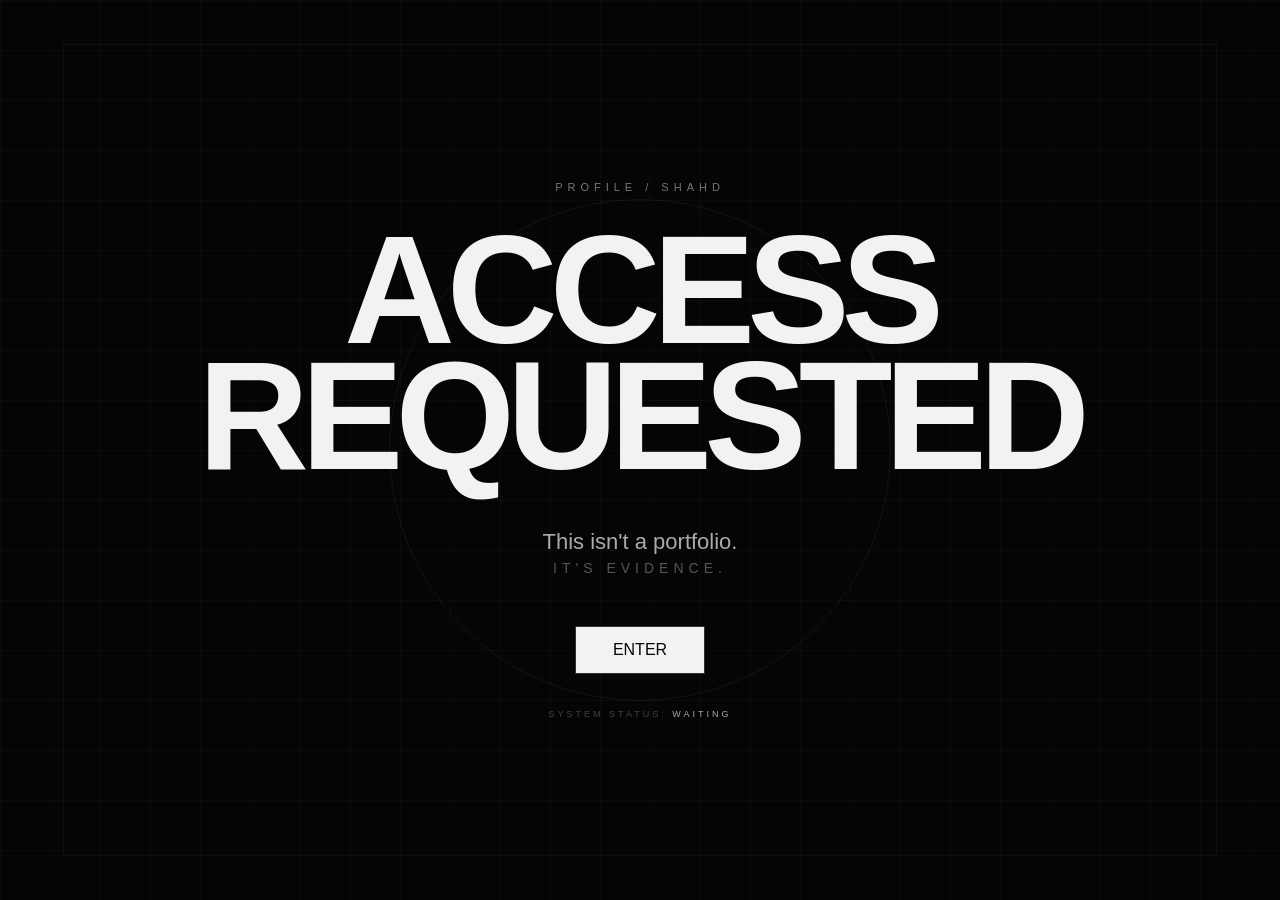
<file: index.html>
<!DOCTYPE html>
<html lang="en">

<head>
    <meta charset="UTF-8">

    <meta name="viewport" content="width=device-width, initial-scale=1.0">

    <meta
        name="description"
        content="Shahd Ahmed — an interactive portfolio built around projects, experiments and learning."
    >

    <title>Shahd — Evidence</title>

    <link rel="stylesheet" href="index.css">
</head>

<body>

    <!-- =====================================
         INTRO / ACCESS SCREEN
    ====================================== -->

    <main id="experience">

        <section id="access-screen">

            <div class="access-content">

                <p class="system-label">
                    PROFILE / SHAHD
                </p>

                <h1>
                    ACCESS<br>
                    REQUESTED
                </h1>

                <p class="warning">
                    This isn't a portfolio.
                </p>

                <p class="sub-warning">
                    It's evidence.
                </p>

                <div class="access-actions">

                    <button id="enter-btn">
                        ENTER
                    </button>

                </div>

                <p class="system-status">
                    SYSTEM STATUS:
                    <span>WAITING</span>
                </p>

            </div>

        </section>


        <!-- =====================================
             MAIN EXPERIENCE
        ====================================== -->

        <section id="main-interface" hidden>

            <!-- TOP INFORMATION -->

            <header class="interface-header">

                <p>
                    SHAHD / PROFILE
                </p>

                <p>
                    STATUS:
                    <span>BUILDING</span>
                </p>

            </header>


            <!-- =================================
                 QUESTION
            ================================== -->

            <section id="question">

                

                <h2>
                    I BUILD<br>
                    FOR THE WEB.
                </h2>

                <div class="choice-container">

                    <button
                        class="choice"
                        data-target="build"
                    >
                        <span>01</span>
                        HTML / CSS / JAVASCREIPT
                    </button>

                    <button
                        class="choice"
                        data-target="skills"
                    >
                        <span>02</span>
                        WEB DEVELOPER / STUDENT
                    </button>

                    <button
                        class="choice"
                        data-target="mistakes"
                    >
                        <span>03</span>
                        STILL BUILDING
                </button>
                </div>

            </section>


            <!-- =================================
                 PROJECTS
            ================================== -->

            <section
                id="build"
                class="experience-section"
            >

                
                <h2>
                    THINGS<br>
                    I BUILT.
                </h2>


                <!-- PROJECT 01 -->

                <article class="project">

                    <div class="project-header">

                        <span>
                            PROJECT_01
                        </span>

                        <span>
                            WEB
                        </span>

                    </div>

                    <h3>
                        FLOWER HOUSE
                    </h3>

                    <p class="project-intro">
                        An e-commerce experiment built
                        from scratch.
                    </p>


                    <!-- PROJECT PROCESS -->

                    <div class="project-process">

                        <div>
                            <span>01</span>
                            <strong>PROBLEM</strong>

                            <p>
                                I wanted to build a real
                                shopping experience instead
                                of a static website.
                            </p>
                        </div>


                        <div>
                            <span>02</span>
                            <strong>BUILD</strong>

                            <p>
                                HTML, CSS and JavaScript
                                became the foundation.
                            </p>
                        </div>


                        <div>
                            <span>03</span>
                            <strong>BREAK</strong>

                            <p>
                                Features didn't always work
                                the way I expected.
                            </p>
                        </div>


                        <div>
                            <span>04</span>
                            <strong>FIX</strong>

                            <p>
                                I tested, changed and rebuilt
                                the parts that failed.
                            </p>
                        </div>


                        <div>
                            <span>05</span>
                            <strong>RESULT</strong>

                            <p>
                                A responsive shopping website
                                with an interactive cart.
                            </p>
                        </div>

                    </div>


                    <a
                        href="https://sha7dahmed7-cmd.github.io/index-prog/"
                        target="_blank"
                    >
                        OPEN PROJECT →
                    </a>

                </article>


                <!-- PROJECT 02 -->

                <article class="project">

                    <div class="project-header">

                        <span>
                            PROJECT_02
                        </span>

                        <span>
                            JAVASCRIPT
                        </span>

                    </div>

                    <h3>
                        MOVIERATE
                    </h3>

                    <p class="project-intro">
                        A movie discovery website built
                        around interaction and search.
                    </p>


                    <div class="project-process">

                        <div>
                            <span>01</span>
                            <strong>IDEA</strong>

                            <p>
                                Create a simple place to
                                explore selected movies.
                            </p>
                        </div>


                        <div>
                            <span>02</span>
                            <strong>BUILD</strong>

                            <p>
                                Designed the interface and
                                connected the interactions.
                            </p>
                        </div>


                        <div>
                            <span>03</span>
                            <strong>TEST</strong>

                            <p>
                                Changed the structure after
                                seeing what worked and what didn't.
                            </p>
                        </div>


                        <div>
                            <span>04</span>
                            <strong>RESULT</strong>

                            <p>
                                A responsive movie website
                                with interactive elements.
                            </p>
                        </div>

                    </div>


                    <a
                        href="https://sha7dahmed7-cmd.github.io/MovieRate/"
                        target="_blank"
                    >
                        OPEN PROJECT →
                    </a>

                </article>

            </section>


            <!-- =================================
                 SKILLS
            ================================== -->

            <section
                id="skills"
                class="experience-section"
            >

                

                <h2>
                    WHAT I<br>
                    KNOW.
                </h2>

                <div class="skill-map">

    <!-- WEB -->
    <div class="skill-box">
        <span>WEB</span>

        <p>
            HTML<br>
            CSS<br>
            JavaScript
        </p>
    </div>


    <!-- TOOLS -->
    <div class="skill-box">
        <span>TOOLS</span>

        <p>
            GitHub<br>
            VS<br>
            VS Code
        </p>
    </div>


    <!-- NETWORK -->
    <div class="skill-box network-box">
        <span>NETWORK</span>

        <p>
            Computer Networks
        </p>
    </div>

</div>

            </section>


            <!-- =================================
                 MISTAKES
            ================================== -->

            <section
                id="mistakes"
                class="experience-section"
            >

                
                <h2>
                    THINGS<br>
                    I GOT WRONG.
                </h2>

                <div class="truth">

                    <p>
                        I didn't understand everything
                        the first time.
                    </p>

                    <p>
                        Sometimes I built things before
                        I completely understood how they worked.
                    </p>

                    <p>
                        Some of my early work wasn't good.
                    </p>

                    <p>
                        So I rebuilt it.
                    </p>

                </div>

            </section>


            <!-- =================================
                 LEARNING
            ================================== -->

            <section
                id="learning"
                class="experience-section"
            >

                

                <h2>
                    CURRENTLY<br>
                    BUILDING.
                </h2>

                <ul class="learning-list">

                    <li>
                        JavaScript
                    </li>

                    <li>
                        React
                    </li>

                    <li>
                        Full Stack Development
                    </li>

                    <li>
                        Networking
                    </li>

                    <li>
                        Cybersecurity
                    </li>

                </ul>

            </section>


            <!-- =================================
                 FUTURE
            ================================== -->

            <section
                id="future"
                class="experience-section"
            >

                

                <h2>
                    WHAT COMES<br>
                    NEXT?
                </h2>

                <div class="future-path">

                    <div>
                        <span>NOW</span>
                        <p>Information Systems</p>
                    </div>

                    <div>
                        <span>NEXT</span>
                        <p>Full Stack Development</p>
                    </div>

                    <div>
                        <span>LATER</span>
                        <p>Cybersecurity</p>
                    </div>

                    <div>
                        <span>UNKNOWN</span>
                        <p>Something I haven't built yet.</p>
                    </div>

                </div>

            </section>


            <!-- =================================
                 FINAL
            ================================== -->

            <section id="final">

                <p>
                    END_OF_PROFILE
                </p>

                <h2>
                    YOU MADE IT
                    THIS FAR.
                </h2>

                <p>
                    So...
                </p>

                <h3>
                    What do you want to build?
                </h3>

                <div class="final-actions">

                    <a href="#contact">
                        SEND A MESSAGE
                    </a>

                    
                </div>

            </section>


            <!-- =================================
                 CONTACT
            ================================== -->

            <section id="contact">

                

                <h2>
    LET'S BUILD
    SOMETHING.
</h2>

<p>
    LinkedIn / GitHub / Email
</p>

<a 
    href="https://www.linkedin.com/in/shahd-ashraf-791678386" 
    target="_blank"
>
    LINKEDIN ➔
</a>

<a 
    href="https://github.com/sha7dahmed7-cmd" 
    target="_blank"
>
    GITHUB ➔
</a>

<a 
    href="https://mail.google.com/mail/?view=cm&fs=1&to=sha7dahmed7@gmail.com" 
    target="_blank"
>
    EMAIL ➔
</a>

            </section>

        </section>

    </main>


    <!-- =====================================
         JAVASCRIPT
    ====================================== -->

    <script src="index.js"></script>

</body>

</html>
</file>
<file: index.css>
/* =========================================
   RESET
========================================= */

* {
    margin: 0;
    padding: 0;
    box-sizing: border-box;
}

html {
    scroll-behavior: smooth;
}

body {
    background: #050505;
    color: #f2f2f2;
    font-family: Arial, Helvetica, sans-serif;
    overflow-x: hidden;
}

button,
a {
    font: inherit;
}

button {
    cursor: pointer;
}

a {
    color: inherit;
    text-decoration: none;
}


/* =========================================
   GLOBAL
========================================= */

#experience {
    width: 100%;
}

section {
    position: relative;
}

.experience-section,
#break-mode,
#final,
#contact {
    min-height: 100vh;
    padding: 120px 8vw;
}

.section-number {
    position: absolute;
    top: 45px;
    left: 8vw;

    font-size: 11px;
    letter-spacing: 4px;
    color: #777;
}


/* =========================================
   ACCESS SCREEN
========================================= */

#access-screen {
    min-height: 100vh;

    display: flex;
    align-items: center;
    justify-content: center;

    position: relative;

    background:
        linear-gradient(
            rgba(255,255,255,0.025) 1px,
            transparent 1px
        ),
        linear-gradient(
            90deg,
            rgba(255,255,255,0.025) 1px,
            transparent 1px
        );

    background-size: 50px 50px;
}


/* subtle center glow */

#access-screen::before {
    content: "";

    position: absolute;

    width: 500px;
    height: 500px;

    border: 1px solid rgba(255,255,255,0.06);

    border-radius: 50%;

    animation: pulse 5s infinite ease-in-out;
}


/* small corner lines */

#access-screen::after {
    content: "";

    position: absolute;

    width: 90%;
    height: 90%;

    border: 1px solid rgba(255,255,255,0.04);

    pointer-events: none;
}


.access-content {
    position: relative;
    z-index: 2;

    width: min(900px, 85%);

    text-align: center;
}


.system-label {
    font-size: 11px;
    letter-spacing: 5px;
    color: #777;

    margin-bottom: 35px;
}


.access-content h1 {
    font-size: clamp(60px, 12vw, 170px);

    line-height: 0.82;

    letter-spacing: -8px;

    font-weight: 900;
}


.warning {
    margin-top: 50px;

    font-size: 22px;

    color: #aaa;
}


.sub-warning {
    margin-top: 5px;

    font-size: 14px;

    letter-spacing: 5px;

    text-transform: uppercase;

    color: #555;
}


.access-actions {
    margin-top: 50px;

    display: flex;
    justify-content: center;

    gap: 12px;
}


.access-actions button {
    min-width: 130px;

    padding: 14px 25px;

    background: transparent;

    border: 1px solid #333;

    color: #fff;

    transition: 0.3s ease;
}


.access-actions button:first-child {
    background: #f2f2f2;
    color: #050505;
}


.access-actions button:hover {
    transform: translateY(-3px);

    border-color: #fff;
}


.system-status {
    margin-top: 35px;

    font-size: 9px;

    letter-spacing: 3px;

    color: #444;
}


.system-status span {
    color: #aaa;
}


/* =========================================
   MAIN INTERFACE
========================================= */

#main-interface {
    background: #050505;
}


/* =========================================
   HEADER
========================================= */

.interface-header {
    position: sticky;

    top: 0;

    z-index: 50;

    display: flex;

    justify-content: space-between;

    padding: 18px 8vw;

    background: rgba(5,5,5,0.9);

    border-bottom: 1px solid #151515;

    backdrop-filter: blur(10px);

    font-size: 10px;

    letter-spacing: 3px;

    color: #666;
}


.interface-header span {
    color: #eee;
}


/* =========================================
   QUESTION
========================================= */

#question {
    min-height: 100vh;

    padding: 150px 8vw;

    display: flex;

    flex-direction: column;

    justify-content: center;
}


#question h2 {
    font-size: clamp(55px, 9vw, 125px);

    line-height: 0.88;

    letter-spacing: -6px;

    margin-bottom: 80px;
}


.choice-container {
    width: min(850px, 100%);

    display: flex;

    flex-direction: column;
}


.choice {
    position: relative;

    display: flex;

    align-items: center;

    gap: 30px;

    width: 100%;

    padding: 22px 0;

    background: transparent;

    border: none;

    border-bottom: 1px solid #1b1b1b;

    color: #777;

    text-align: left;

    font-size: clamp(18px, 2vw, 28px);

    transition: 0.3s ease;
}


.choice span {
    font-size: 10px;

    letter-spacing: 2px;

    color: #444;
}


.choice:hover {
    padding-left: 25px;

    color: #fff;
}


.choice:hover span {
    color: #aaa;
}


/* =========================================
   EXPERIENCE HEADINGS
========================================= */

.experience-section h2,
#break-mode h2,
#final h2,
#contact h2 {

    font-size: clamp(60px, 10vw, 150px);

    line-height: 0.85;

    letter-spacing: -7px;

    margin-bottom: 90px;
}


/* =========================================
   PROJECTS
========================================= */

#build {
    background: #080808;
}


.project {
    width: min(1100px, 100%);

    margin: 0 auto 180px;

    padding: 50px 0;

    border-top: 1px solid #333;
}


.project.project-header {
    display: flex;

    justify-content: space-between;

    margin-bottom: 35px;

    font-size: 10px;

    letter-spacing: 4px;

    color: #555;
}


.project h3 {
    font-size: clamp(45px, 7vw, 100px);

    letter-spacing: -5px;

    margin-bottom: 20px;
}


.project-intro {
    max-width: 600px;

    color: #888;

    font-size: 18px;

    margin-bottom: 70px;
}


.project-process {
    display: grid;

    grid-template-columns: repeat(5, 1fr);

    border-top: 1px solid #222;

    border-bottom: 1px solid #222;
}


.project-process > div {
    min-height: 220px;

    padding: 25px 18px;

    border-right: 1px solid #222;

    transition: 0.4s ease;
}


.project-process > div:last-child {
    border-right: none;
}


.project-process > div:hover {
    background: #101010;
}


.project-process span {
    display: block;

    color: #555;

    font-size: 10px;

    margin-bottom: 35px;
}


.project-process strong {
    display: block;

    font-size: 12px;

    letter-spacing: 2px;

    margin-bottom: 20px;
}


.project-process p {
    color: #666;

    font-size: 13px;

    line-height: 1.7;
}


.project > a {
    display: inline-block;

    margin-top: 40px;

    padding-bottom: 8px;

    border-bottom: 1px solid #fff;

    font-size: 12px;

    letter-spacing: 2px;

    transition: 0.3s ease;
}


.project > a:hover {
    padding-left: 15px;
}


/* =========================================
   SKILLS
========================================= */

#skills {
    background: #050505;
}


.skill-map {
   

    display: grid;

    grid-template-columns: repeat(2, 1fr);

    border-top: 1px solid #222;

    border-left: 1px solid #222;
}


.skill-map {
    display: grid;
    grid-template-columns: repeat(2, 1fr);
    width: 100%;
}

.skill-box {
    min-height: 250px;
    padding: 35px;
    border: 1px solid #222;
    transition: 0.4s ease;
}

.skill-box:hover {
    background: #101010;
}

.skill-box span {
    display: block;
    font-size: 10px;
    letter-spacing: 4px;
    color: #555;
    margin-bottom: 30px;
}

.skill-box p {
    margin: 0;
    font-size: 20px;
    line-height: 1.5;
}

.network-box {
    grid-column: 1 / -1;
    min-height: 180px;
    text-align: center;
    align-items: center;
    justify-content: center;
}


/* =========================================
   MISTAKES
========================================= */

#mistakes {
    background: #0b0b0b;
}


.truth {
    width: min(750px, 100%);

    margin-left: auto;
}


.truth p {
    padding: 25px 0;

    border-bottom: 1px solid #222;

    color: #888;

    font-size: clamp(20px, 3vw, 35px);

    transition: 0.3s ease;
}


.truth p:hover {
    color: #fff;

    padding-left: 20px;
}


/* =========================================
   LEARNING
========================================= */

#learning {
    background: #050505;
}


.learning-list {
    width: min(800px, 100%);
}


.learning-list li {
    padding: 25px 0;

    border-bottom: 1px solid #222;

    font-size: clamp(22px, 4vw, 45px);

    color: #777;

    transition: 0.3s ease;
}


.learning-list li:hover {
    color: #fff;

    padding-left: 20px;
}


/* =========================================
   FUTURE
========================================= */

#future {
    background: #080808;
}


.future-path {
    width: min(1000px, 100%);

    display: grid;

    grid-template-columns: repeat(4, 1fr);

    border-top: 1px solid #222;

    border-left: 1px solid #222;
}


.future-path div {
    min-height: 220px;

    padding: 30px;

    border-right: 1px solid #222;

    border-bottom: 1px solid #222;
}


.future-path span {
    font-size: 9px;

    letter-spacing: 3px;

    color: #555;
}


.future-path p {
    margin-top: 60px;

    color: #aaa;

    font-size: 17px;
}


/* =========================================
   BREAK MODE
========================================= */

#break-mode {
    min-height: 100vh;

    display: flex;

    flex-direction: column;

    justify-content: center;

    background: #050505;
    transition: background-color 0.4s ease;
}
#break-mode.red-alert {
    background-color: #8b0000 !important;
}
.break-btn {
    background-color: transparent;
    color: #fff;
    border: 2px solid #fff;
    padding: 12px 24px;
    font-size: 16px;
    cursor: pointer;
    transition: 0.3s ease;
}

.break-btn:hover {
    background-color: #fff;
    color: #000;
}

body.breached {
    background-color: #8b0000 !important;
    transition: background-color 0.5s ease;
}

body.breached .break-btn {
    border-color: #ff4d4d;
    color: #ff4d4d;
    animation: shake 0.5s;
}

@keyframes shake {
    0% { transform: translate(0, 0); }
    20% { transform: translate(-10px, 0); }
    40% { transform: translate(10px, 0); }
    60% { transform: translate(-10px, 0); }
    80% { transform: translate(10px, 0); }
    100% { transform: translate(0, 0); }
}

#break-mode > p:not(.section-number) {
    color: #777;

    font-size: 18px;

    margin-bottom: 35px;
}


#break-btn {
    width: fit-content;

    padding: 18px 30px;

    background: transparent;

    color: #fff;

    border: 1px solid #555;

    transition: 0.3s ease;
}


#break-btn:hover {
    background: #fff;

    color: #000;

    border-color: #fff;
}


#break-output {
    margin-top: 40px;

    min-height: 50px;

    color: #aaa;

    font-family: monospace;

    font-size: 14px;
}


/* =========================================
   FINAL
========================================= */

#final {
    min-height: 100vh;

    display: flex;

    flex-direction: column;

    justify-content: center;

    background: #f2f2f2;

    color: #050505;
}


#final > p:first-child {
    color: #777;

    font-size: 10px;

    letter-spacing: 4px;

    margin-bottom: 30px;
}


#final h3 {
    font-size: clamp(30px, 5vw, 70px);

    margin-bottom: 50px;

    letter-spacing: -3px;
}


.final-actions {
    display: flex;

    flex-wrap: wrap;

    gap: 10px;
}


.final-actions a,
.final-actions button {
    padding: 15px 22px;

    background: transparent;

    border: 1px solid #aaa;

    color: #050505;

    transition: 0.3s ease;
}


.final-actions a:hover,
.final-actions button:hover {
    background: #050505;

    color: #fff;

    border-color: #050505;
}


/* =========================================
   CONTACT
========================================= */

#contact {
    background: #050505;

    display: flex;

    flex-direction: column;

    justify-content: center;
}


#contact > p:not(.section-number) {
    color: #666;

    margin-bottom: 30px;
}


#contact > a {
    width: fit-content;

    margin-bottom: 15px;

    padding-bottom: 6px;

    border-bottom: 1px solid #444;

    font-size: 18px;

    color: #aaa;

    transition: 0.3s ease;
}


#contact > a:hover {
    color: #fff;

    padding-left: 15px;
}


/* =========================================
   ACCESS ANIMATION
========================================= */

@keyframes pulse {

    0% {
        transform: scale(0.8);

        opacity: 0.2;
    }

    50% {
        transform: scale(1);

        opacity: 0.5;
    }

    100% {
        transform: scale(0.8);

        opacity: 0.2;
    }
}


/* =========================================
   RESPONSIVE
========================================= */

@media (max-width: 900px) {

    .experience-section,
    #break-mode,
    #final,
    #contact {
        padding: 100px 7vw;
    }


    .section-number {
        left: 7vw;
    }


    .project-process {
        grid-template-columns: 1fr;
    }


    .project-process > div {
        border-right: none;

        border-bottom: 1px solid #222;

        min-height: auto;
    }


    .project-process > div:last-child {
        border-bottom: none;
    }


    .skill-map {
        grid-template-columns: 1fr;
    }


    .future-path {
        grid-template-columns: 1fr;
    }


    .future-path div {
        min-height: 150px;
    }


    .experience-section h2,
    #break-mode h2,
    #final h2,
    #contact h2 {
        letter-spacing: -4px;
    }
}


@media (max-width: 600px) {

    .access-content h1 {
        font-size: 60px;

        letter-spacing: -4px;
    }


    #question h2 {
        letter-spacing: -4px;
    }


    .choice {
        gap: 15px;

        font-size: 17px;
    }


    .project h3 {
        letter-spacing: -3px;
    }


    .project-header {
        flex-direction: column;

        gap: 10px;
    }


    .skill-map p {
        font-size: 23px;
    }


    .final-actions {
        flex-direction: column;

        align-items: flex-start;
    }
}
</file>
